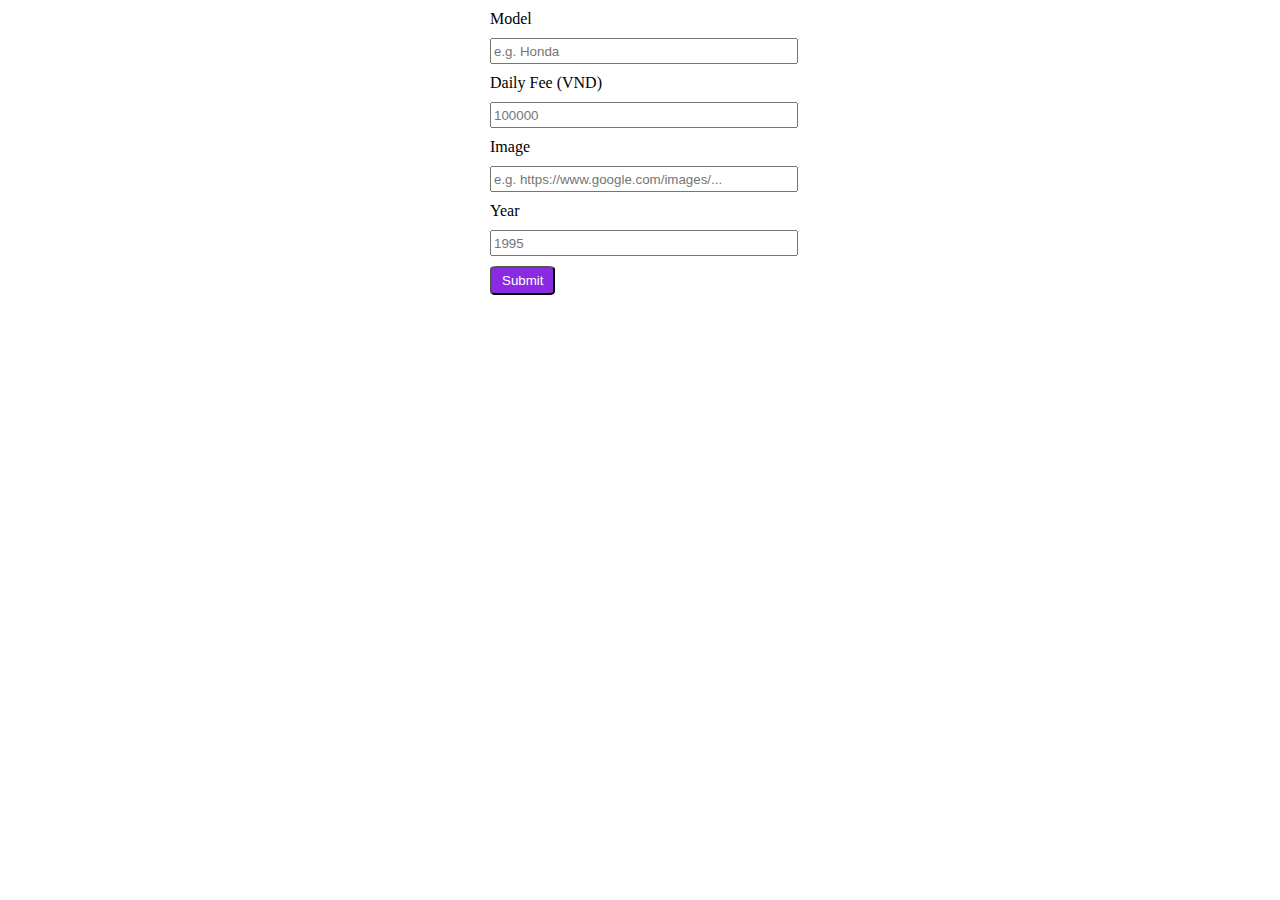
<file: C4E28_Homework_8_web_4/templates/index.html>
<!DOCTYPE html>
<html lang="en">
<head>
    <meta charset="UTF-8">
    <meta name="viewport" content="width=device-width, initial-scale=1.0">
    <meta http-equiv="X-UA-Compatible" content="ie=edge">
    <title>Bike Rental</title>
</head>
<style>
    form{
        width : 300px;
        height : 300px;
        margin : auto;
    }
    label{
        display:block;
        margin-top: 10px;
        margin-bottom: 10px;
    }
    input{
        width :100%;
        height:20px;
    }
    button{
        margin-top: 10px;
        background-color: blueviolet;
        color : white;
        display: inline-block;
        padding: 5px 10px;
        border-radius: 10%;
    }
</style>
<body>
    <form method="POST">
        <label>
            Model
        </label>
        <input placeholder="e.g. Honda" name="model" type="text">
        <br>
        <label>
            Daily Fee (VND)
        </label>
        <input placeholder="100000" name="fee" type="text">
        <br>
        <label>
            Image
        </label>
        <input placeholder="e.g. https://www.google.com/images/..." name="image" type="text">
        <br>
        <label>
            Year
        </label>
        <input placeholder="1995" name="year" type="text">
        <br>
        <button>Submit</button>
    </form>
</body>
</html>
</file>
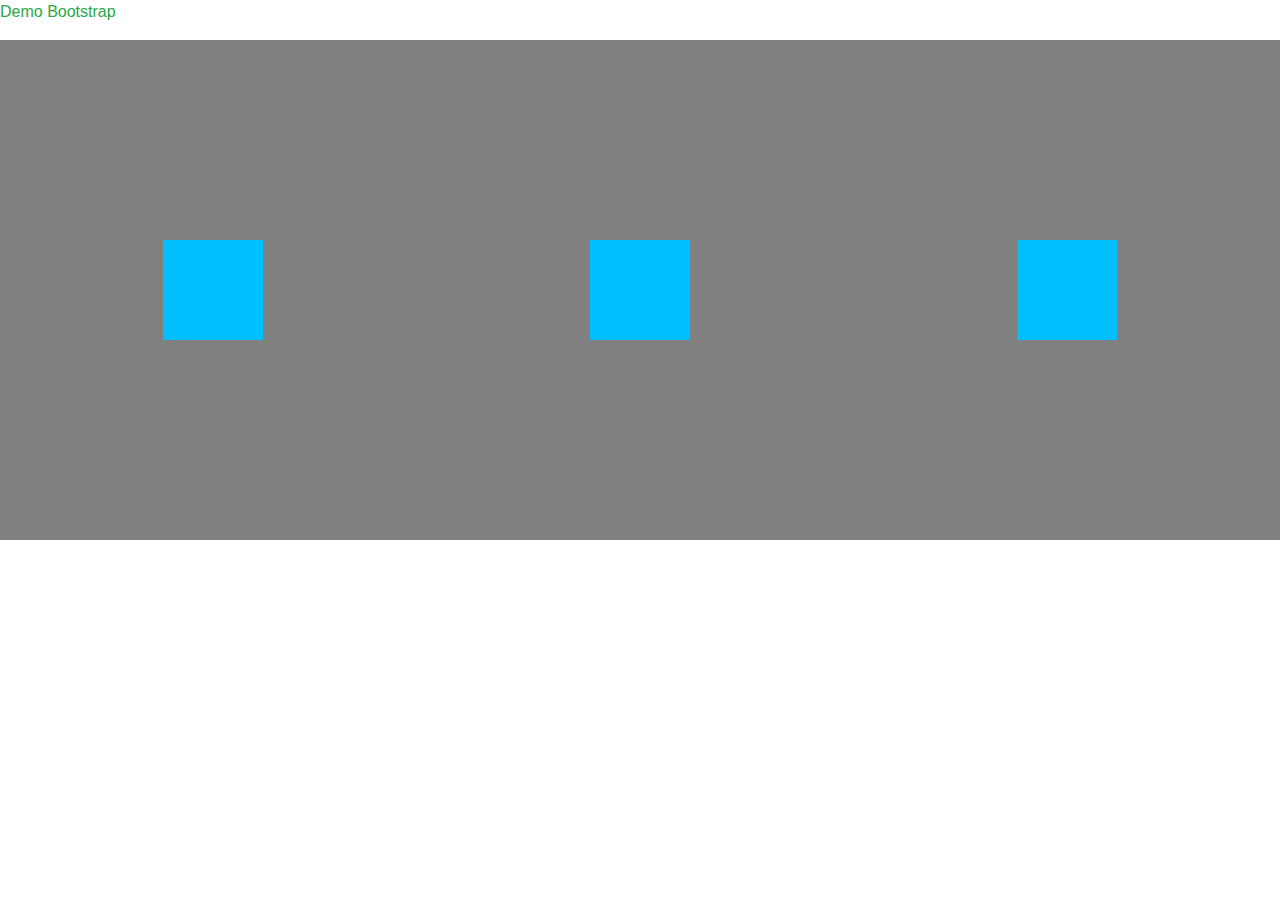
<file: session12_css/bs.html>
<!DOCTYPE html>
<html lang="en">
<head>
    <meta charset="UTF-8">
    <meta name="viewport" content="width=device-width, initial-scale=1.0">
    <meta http-equiv="X-UA-Compatible" content="ie=edge">
    <title>Document</title>
    <link href="https://fonts.googleapis.com/css?family=Luckiest+Guy|PT+Serif:400,400i,700,700i&amp;subset=cyrillic,cyrillic-ext,latin-ext" rel="stylesheet">
    <link rel="stylesheet" href="https://stackpath.bootstrapcdn.com/bootstrap/4.3.1/css/bootstrap.min.css" integrity="sha384-ggOyR0iXCbMQv3Xipma34MD+dH/1fQ784/j6cY/iJTQUOhcWr7x9JvoRxT2MZw1T" crossorigin="anonymous">
    <script src="https://code.jquery.com/jquery-3.3.1.slim.min.js" integrity="sha384-q8i/X+965DzO0rT7abK41JStQIAqVgRVzpbzo5smXKp4YfRvH+8abtTE1Pi6jizo" crossorigin="anonymous"></script>
    <script src="https://cdnjs.cloudflare.com/ajax/libs/popper.js/1.14.7/umd/popper.min.js" integrity="sha384-UO2eT0CpHqdSJQ6hJty5KVphtPhzWj9WO1clHTMGa3JDZwrnQq4sF86dIHNDz0W1" crossorigin="anonymous"></script>
    <script src="https://stackpath.bootstrapcdn.com/bootstrap/4.3.1/js/bootstrap.min.js" integrity="sha384-JjSmVgyd0p3pXB1rRibZUAYoIIy6OrQ6VrjIEaFf/nJGzIxFDsf4x0xIM+B07jRM" crossorigin="anonymous"></script>

</head>
<body>
    <p class="text-success">Demo Bootstrap</p>

    <div class="d-flex justify-content-around align-items-center" style="height: 500px; background-color: grey;">
        <div style="height: 100px; width: 100px; background-color: rgb(0, 191, 255);">
            
        </div>
        <div style="height: 100px; width: 100px; background-color: deepskyblue;">
            
        </div>
        <div style="height: 100px; width: 100px; background-color: deepskyblue;">
            
        </div>
        
    </div>
</body>
</html>
</file>
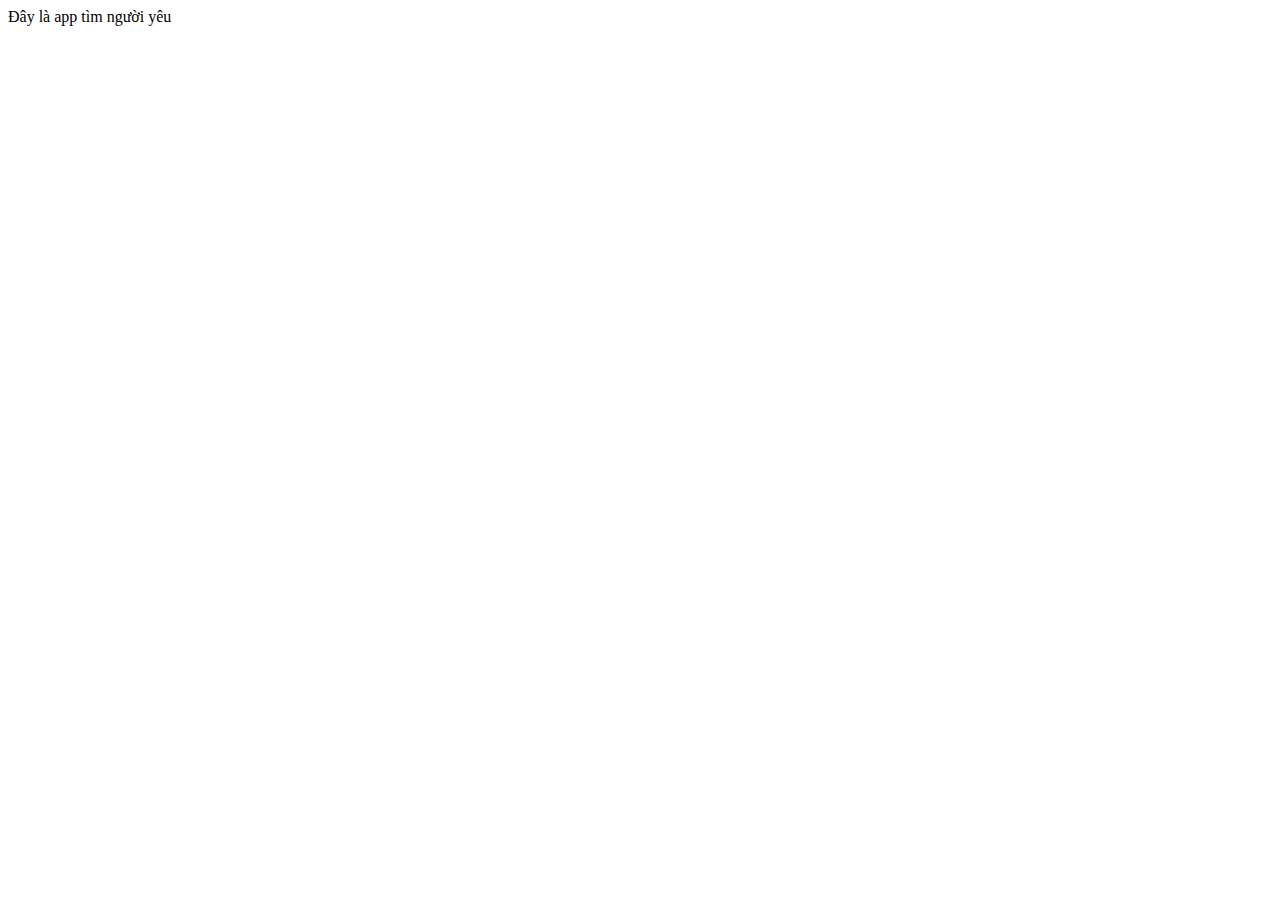
<file: pilot-app-1/templates/homepage.html>
<!DOCTYPE html>
<html lang="en">
<head>
    <meta charset="UTF-8">
    <meta name="viewport" content="width=device-width, initial-scale=1.0">
    <meta http-equiv="X-UA-Compatible" content="ie=edge">
    <title>Pilot App</title>
</head>
<body>
    Đây là app tìm người yêu
</body>
</html>
</file>
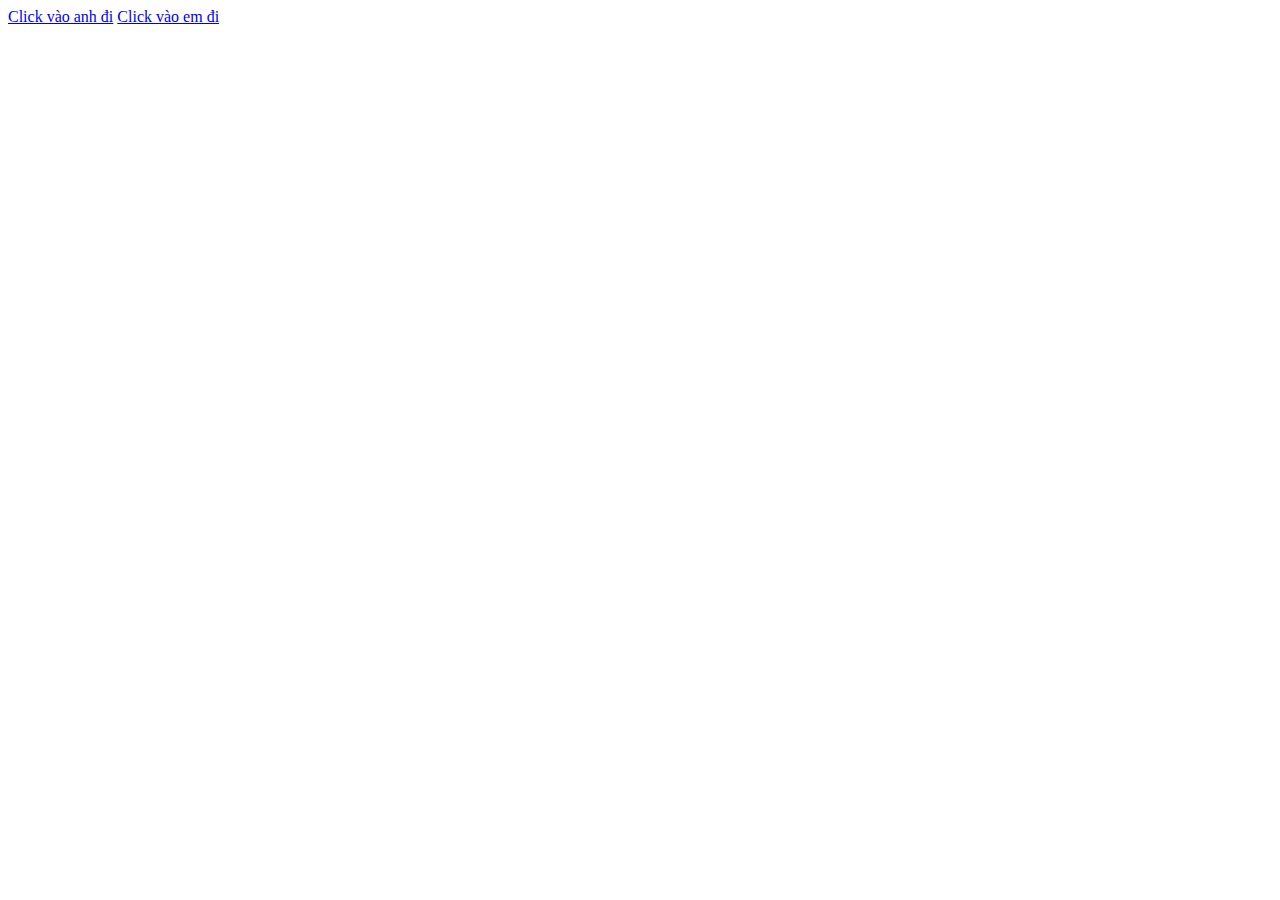
<file: pilot-app-2/templates/homepage.html>
<!DOCTYPE html>
<html lang="en">
<head>
    <meta charset="UTF-8">
    <meta name="viewport" content="width=device-width, initial-scale=1.0">
    <meta http-equiv="X-UA-Compatible" content="ie=edge">
    <title>Pilot App</title>
</head>
<body>
    <a href="/all-service/male">Click vào anh đi</a>
    <a href="/all-service/female">Click vào em đi</a>
</body>
</html>
</file>
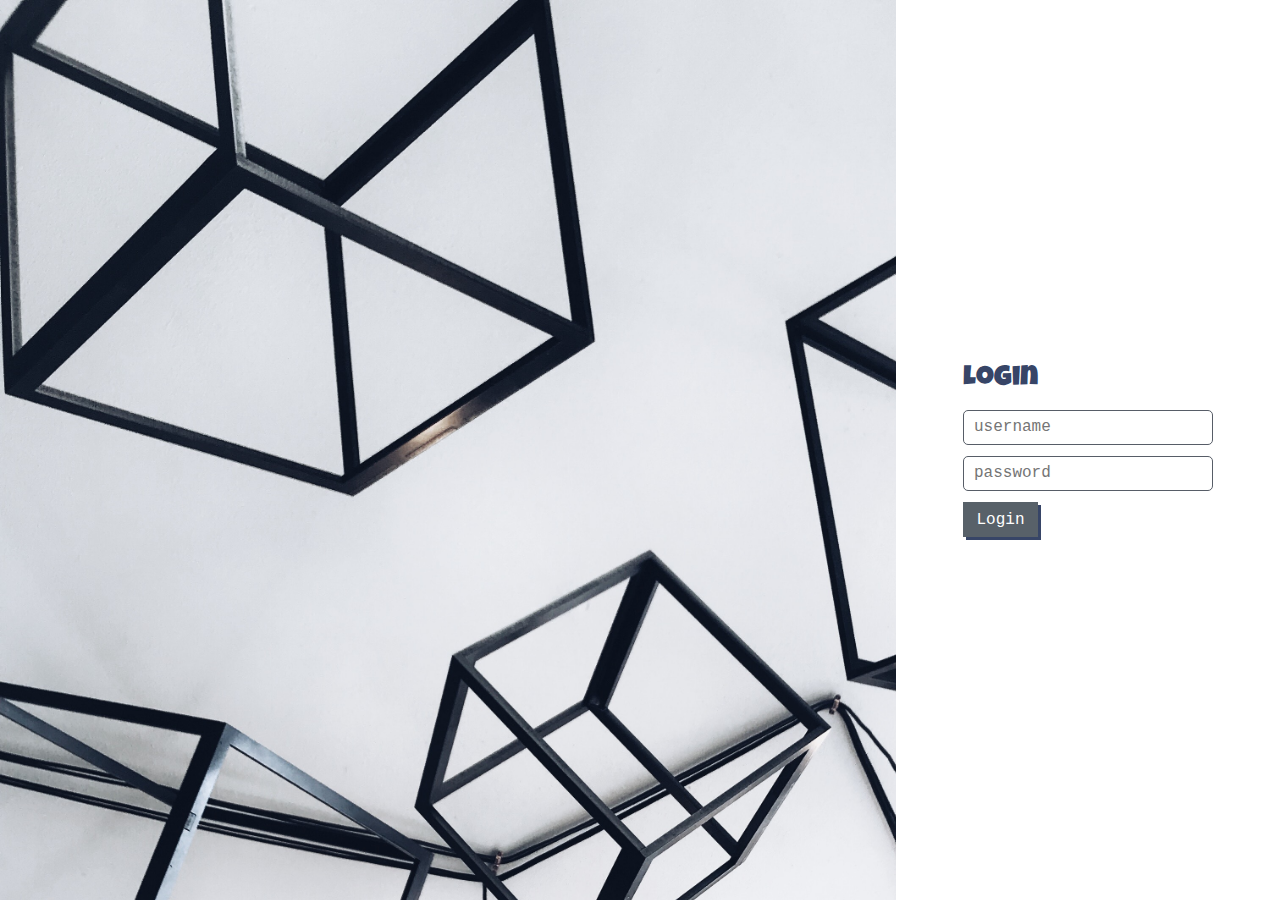
<file: pilot-app-2/templates/login.html>
<!DOCTYPE html>
<html lang="en">
<head>
    <meta charset="UTF-8">
    <meta name="viewport" content="width=device-width, initial-scale=1.0">
    <meta http-equiv="X-UA-Compatible" content="ie=edge">
    <title>Login page</title>
    <link rel="stylesheet" href="../static/css/style.css">
    <link href="https://fonts.googleapis.com/css?family=Luckiest+Guy|PT+Serif:400,400i,700,700i&amp;subset=cyrillic,cyrillic-ext,latin-ext" rel="stylesheet">
    <link rel="stylesheet" href="https://stackpath.bootstrapcdn.com/bootstrap/4.3.1/css/bootstrap.min.css" integrity="sha384-ggOyR0iXCbMQv3Xipma34MD+dH/1fQ784/j6cY/iJTQUOhcWr7x9JvoRxT2MZw1T" crossorigin="anonymous">
    <script src="https://code.jquery.com/jquery-3.3.1.slim.min.js" integrity="sha384-q8i/X+965DzO0rT7abK41JStQIAqVgRVzpbzo5smXKp4YfRvH+8abtTE1Pi6jizo" crossorigin="anonymous"></script>
    <script src="https://cdnjs.cloudflare.com/ajax/libs/popper.js/1.14.7/umd/popper.min.js" integrity="sha384-UO2eT0CpHqdSJQ6hJty5KVphtPhzWj9WO1clHTMGa3JDZwrnQq4sF86dIHNDz0W1" crossorigin="anonymous"></script>
    <script src="https://stackpath.bootstrapcdn.com/bootstrap/4.3.1/js/bootstrap.min.js" integrity="sha384-JjSmVgyd0p3pXB1rRibZUAYoIIy6OrQ6VrjIEaFf/nJGzIxFDsf4x0xIM+B07jRM" crossorigin="anonymous"></script>
</head>
<body>
    <div id="div-form">
        <form action="">
            <h3>Login</h3>
            <input class="input-form" placeholder="username" name = "username" type="text">
            <input class="input-form" placeholder="password" name = "password" type="password">
            <button>Login</button>
        </form>
    </div>
</body>
</html>
</file>
<file: pilot-app-2/static/css/style.css>
/* Reset CSS */
* {
    margin : 0;
    padding : 0;
    font-family: 'Courier New', Courier, monospace;
}

html {
    height: 100%;
}

body {
    display: flex;
    height: 100%;
    background-image: url("../images/abstract-angle-architecture-1005644.jpg");
    background-size: cover;
    justify-content: flex-end;
}

#div-form {
    height: 100%;
    width: 30%;
    display: flex;
    flex-flow: column;
    justify-content: center;
    align-items: center;
    background-color: white;
    
}

form{
    display:flex;
    flex-flow: column;
    justify-content: space-around;
    height: 20%;
}

button {
    display: inline-block;
    width: 30%;
    height: 35px;
    border-radius: 5px;
    border: none;
    box-shadow: 3px 3px #374567;
    background-color: #586169;
    color: white;

}

button:active{    
    box-shadow: 0 0 white;
    transition: 0.4s;
}

.input-form{
    height: 35px;
    width: 250px;
    border-radius: 5px;
    border: 1px solid #575d67;
    padding-left: 10px;
    margin-bottom: 6px;
}
h3{
    color:#374567;
    font-family: 'Luckiest Guy';
    font-size: 30px;
}
</file>
